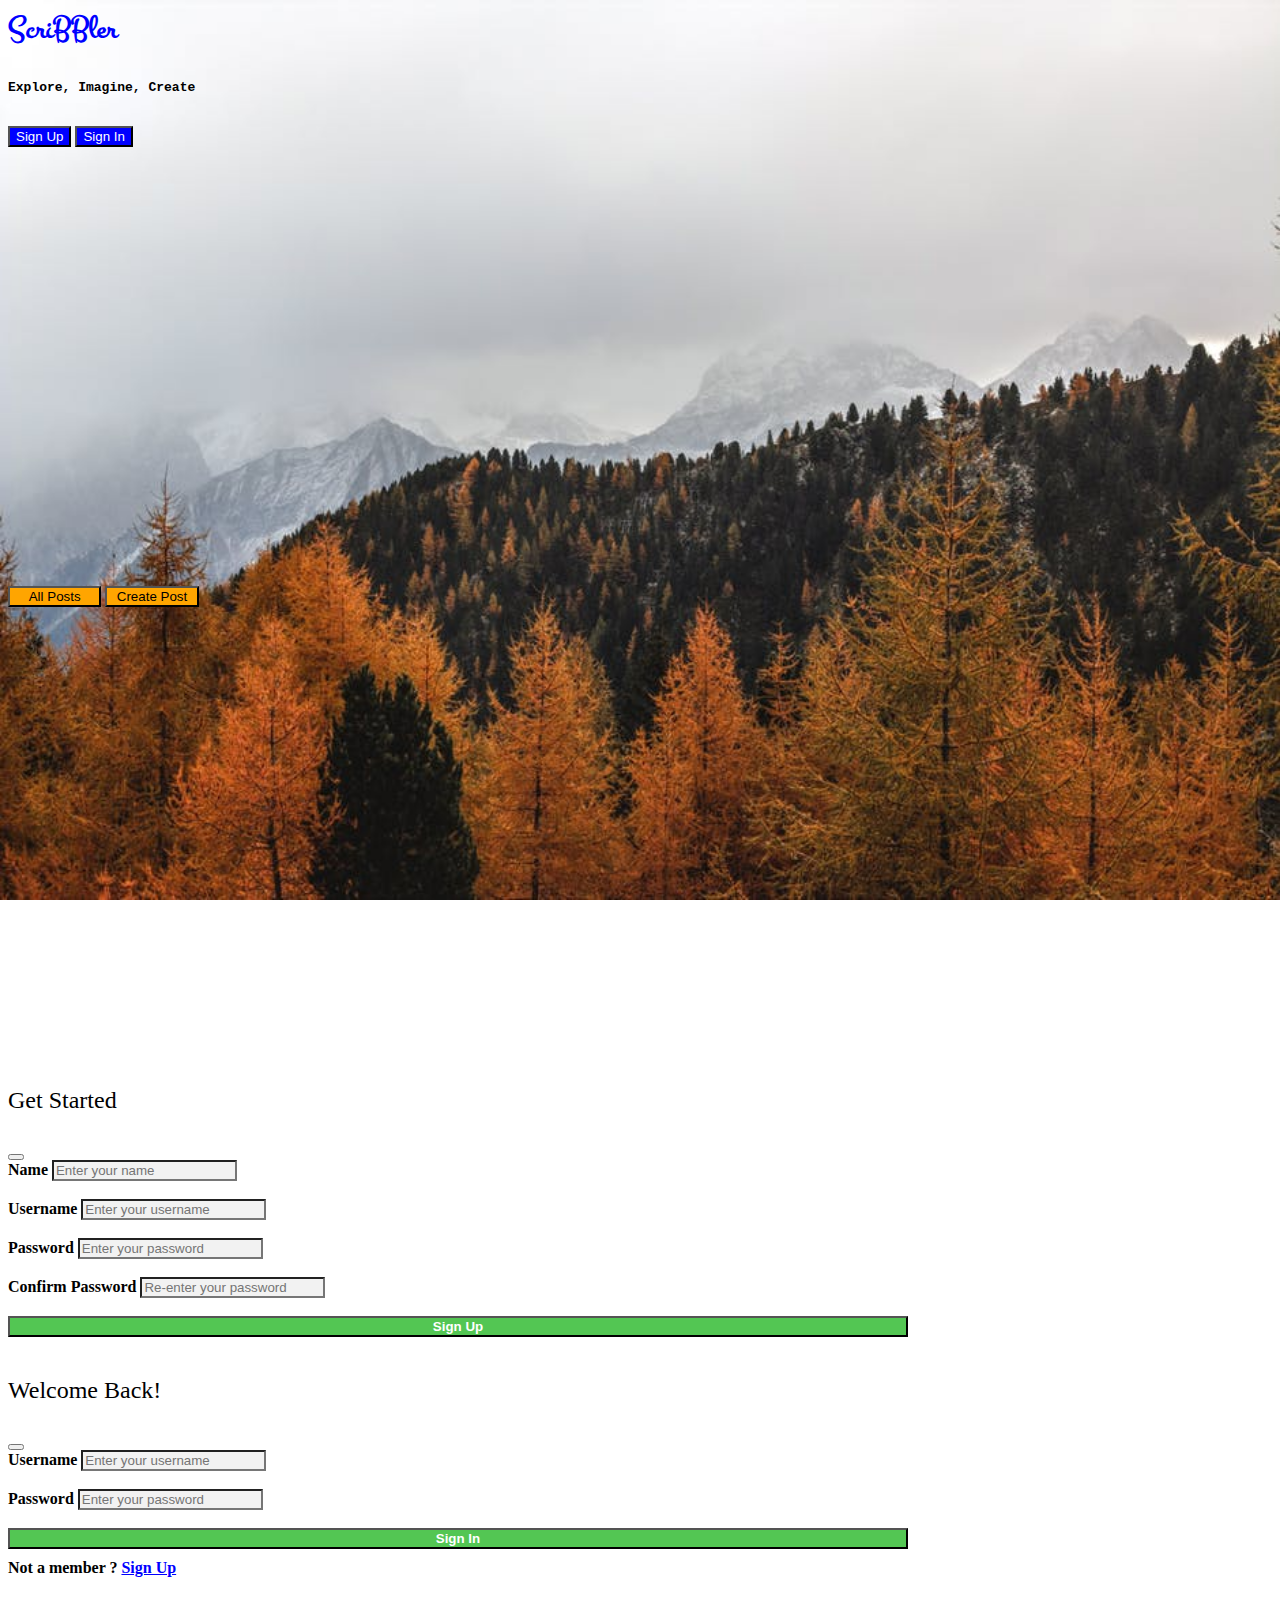
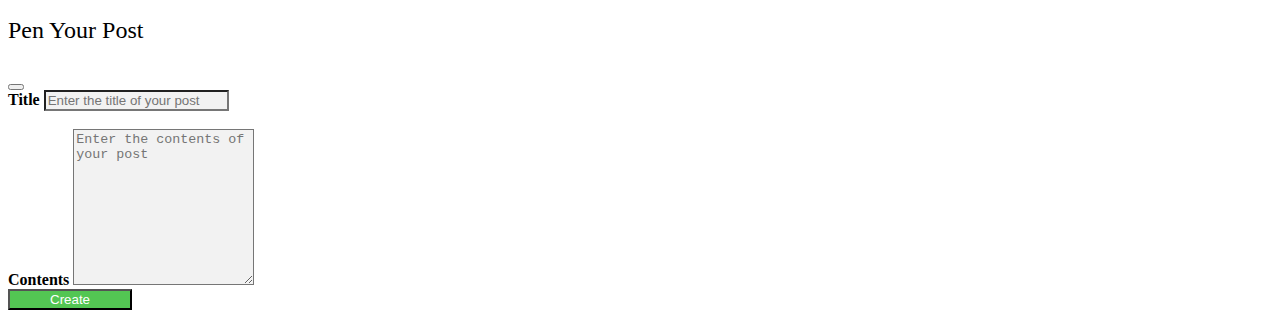
<file: html/index.html>
<!DOCTYPE html5>
<html>
    <head>
        <title>ScriBBler</title>

        <!-- Bootstrap Link -->
        <link href="https://cdn.jsdelivr.net/npm/bootstrap@5.0.0-beta3/dist/css/bootstrap.min.css" rel="stylesheet" 
        integrity="sha384-eOJMYsd53ii+scO/bJGFsiCZc+5NDVN2yr8+0RDqr0Ql0h+rP48ckxlpbzKgwra6" crossorigin="anonymous">

        <!-- TODO: Include Font Awesome file here -->
        
        <!-- TODO: Include Google Fonts file here -->
        <link rel="preconnect" href="https://fonts.gstatic.com">
        <link href="https://fonts.googleapis.com/css2?family=Montez&family=Ubuntu+Mono&display=swap" rel="stylesheet">

        <link rel="stylesheet" href="../styles/index.css">
        <link rel="stylesheet" href="../styles/common.css">
    </head>

    <body>
        <!-- Header of the Home page -->
        <header>
            <nav class="navbar navbar-light bg-transparent">
                <div class="container-fluid">
                    <div class="navbar-brand mb-0 h1">
                        <h2 class="brand1">ScriBBler</h2>
                        <h6 class="brand2">Explore, Imagine, Create</h6>
                    </div>
        
                    <div class="button d-flex gap-2">
                        <button class="btn signin" data-toggle="modal" data-target="#signUP-modal" type="submit">Sign Up</button>
                        <button class="btn signin" data-toggle="modal" data-target="#signIN-modal" type="submit">Sign In</button>
                    </div>
                </div>
            </nav>
        </header>

        <!-- Buttons for CreatePost modal and PostList page -->
        <div class="posts">
            <span class="container-fluid gap-2 d-flex justify-content-center">
                <button class="btn postBtn" type="button" onclick="allPostsPage()">All Posts</button>
                <button class="btn postBtn" data-toggle="modal" data-target="#createPost-modal" type="submit">Create Post</button>
            </span>
        </div>

        <!-- Modal for SignUp button -->
        <div class="modal fade" id="signUP-modal" tabindex="-1" role="dialog" aria-labelledby="staticBackdropLabel" aria-hidden="true">
            <div class="modal-dialog modal-dialog-centered" id="signUpModal" role="document">
                <div class="modal-content">
                    <div class="modal-header">
                        <h5 class="modal-title" id="staticBackdropLabel">Get Started</h5>
                        <button type="button" class="btn-close" data-dismiss="modal" aria-label="Close"></button>
                    </div>
                    <div class="modal-body">
                        <form>
                            <div class="form-group">
                                <label for="inputName">Name</label>
                                <input type="text" class="form-control" id="inputName" placeholder="Enter your name" required>
                            </div>
                            <br>
                            <div class="form-group">
                                <label for="userName1">Username</label>
                                <input type="text" class="form-control" id="userName1" placeholder="Enter your username" required>
                            </div>
                            <br>
                            <div class="form-group">
                                <label for="userPassword1">Password</label>
                                <input type="password" class="form-control" id="userPassword1" placeholder="Enter your password" required>
                            </div>
                            <br>
                            <div class="form-group">
                                <label for="confirmPassword">Confirm Password</label>
                                <input type="password" class="form-control" id="confirmPassword" placeholder="Re-enter your password" required>
                            </div>
                            <br>
                            <div class="modal-footer justify-content-center footer">
                                <button type="submit" class="btn" id="signUp">Sign Up</button>
                            </div>
                        </form>
                    </div>
                </div>
            </div>
        </div>

        <!-- Modal for SignIn button -->
        <div class="modal fade" id="signIN-modal" tabindex="-1" role="dialog" aria-labelledby="staticBackdropLabel" aria-hidden="true">
            <div class="modal-dialog modal-dialog-centered" id="signInModal" role="document">
                <div class="modal-content">
                    <div class="modal-header">
                        <h5 class="modal-title" id="staticBackdropLabel">Welcome Back!</h5>
                        <button type="button" class="btn-close" data-dismiss="modal" aria-label="Close"></button>
                    </div>
                    <div class="modal-body">
                        <form action="">
                            <div class="form-group">
                                <label for="userName2" aria-required="true">Username</label>
                                <input type="text" class="form-control" id="userName2" placeholder="Enter your username" required>
                            </div>
                            <br>
                            <div class="form-group">
                                <label for="userPassword2">Password</label>
                                <input type="password" class="form-control" id="userPassword2" placeholder="Enter your password" required>
                            </div>
                            <br>
                            <div class="modal-footer justify-content-center footer">
                                <button type="submit" class="btn" id="signIn">Sign In</button>
                                <p id="msg">Not a member ? <a id="msg2" href="#" data-toggle="modal" data-target="#signUP-modal" data-dismiss="modal">Sign Up</a></p>
                            </div>
                        </form>
                    </div>
                </div>
            </div>
        </div>

        <!-- Modal for Create Post button -->
        <div class="modal fade" id="createPost-modal" tabindex="-1" role="dialog" aria-labelledby="staticBackdropLabel" aria-hidden="true">
            <div class="modal-dialog modal-dialog-centered modal-xl" role="document">
                <div class="modal-content">
                    <div class="modal-header">
                        <h5 class="modal-title" id="staticBackdropLabel">Pen Your Post</h5>
                        <button type="button" class="btn-close" data-dismiss="modal" aria-label="Close"></button>
                    </div>
                    <div class="modal-body">
                        <form>
                            <div class="form-group">
                                <label for="inputTitle">Title</label>
                                <input type="text" class="form-control" id="inputTitle" placeholder="Enter the title of your post">
                            </div>
                            <br>
                            <div class="form-group">
                                <label for="inputContent">Contents</label>
                                <textarea class="form-control" id="inputContent" rows="10" placeholder="Enter the contents of your post"></textarea>
                            </div>
                        </form>
                    </div>
                    <div class="modal-footer justify-content-center">
                        <button type="button" class="btn" id="create">Create</button>
                    </div>
                </div>
            </div>
        </div>
        
        <script src="../scripts/index.js"></script>
        <script src="https://code.jquery.com/jquery-3.5.1.slim.min.js" integrity="sha384-DfXdz2htPH0lsSSs5nCTpuj/zy4C+OGpamoFVy38MVBnE+IbbVYUew+OrCXaRkfj" crossorigin="anonymous"></script>
        <script src="https://cdn.jsdelivr.net/npm/popper.js@1.16.1/dist/umd/popper.min.js" integrity="sha384-9/reFTGAW83EW2RDu2S0VKaIzap3H66lZH81PoYlFhbGU+6BZp6G7niu735Sk7lN" crossorigin="anonymous"></script>
        <script src="https://cdn.jsdelivr.net/npm/bootstrap@4.6.0/dist/js/bootstrap.min.js" integrity="sha384-+YQ4JLhjyBLPDQt//I+STsc9iw4uQqACwlvpslubQzn4u2UU2UFM80nGisd026JF" crossorigin="anonymous"></script>
    </body>
</html>
</file>
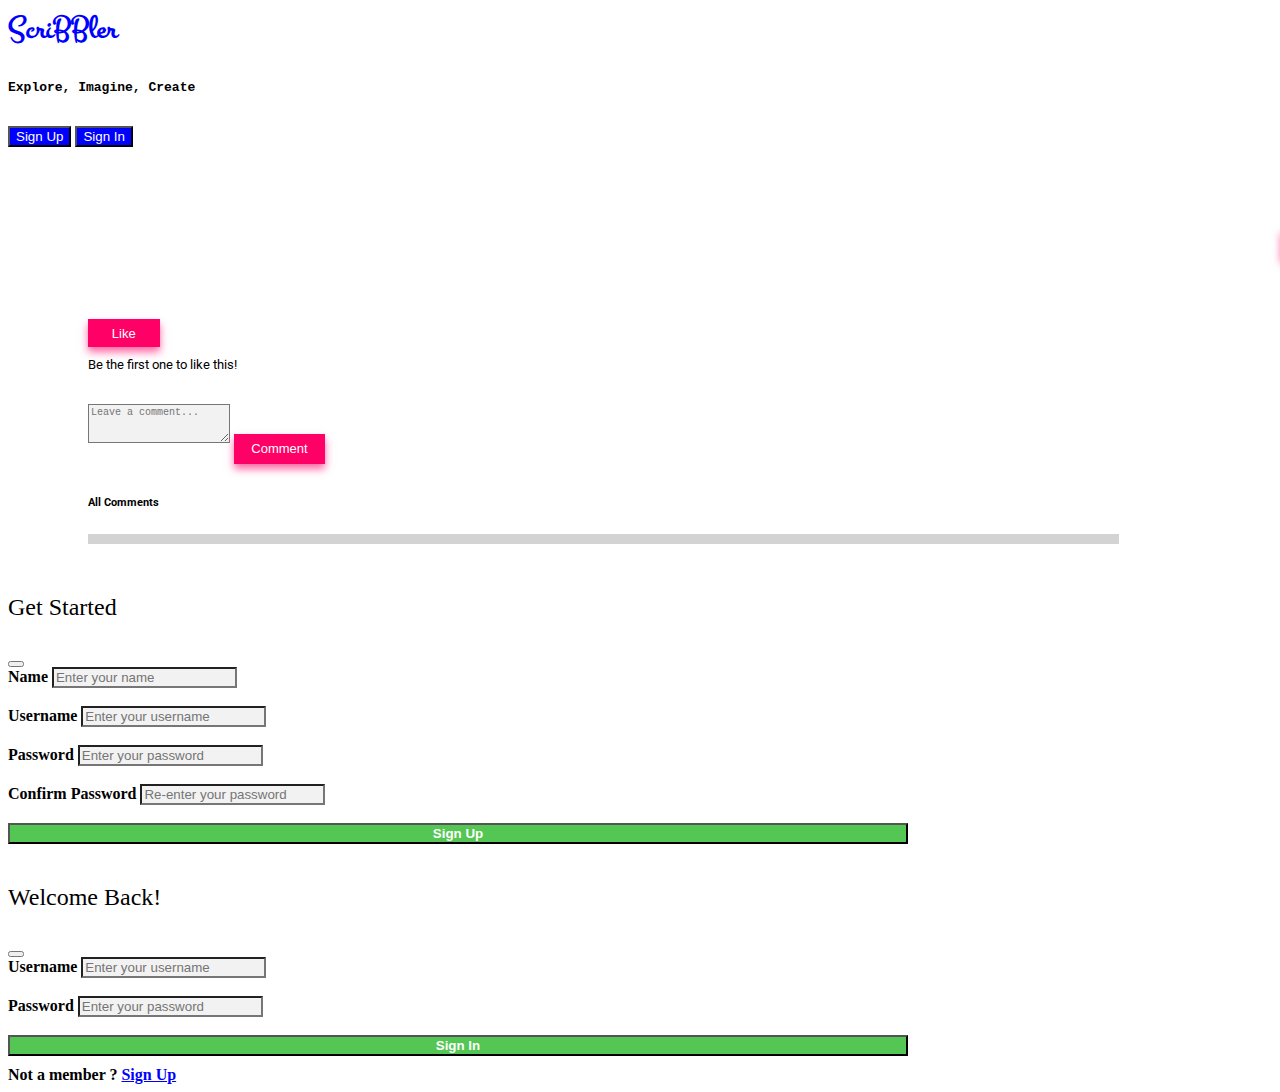
<file: html/post.html>
<!DOCTYPE html5>
<html>

    <head>
        <title>Post Details</title>

        <!-- Bootstrap Link -->
        <link href="https://cdn.jsdelivr.net/npm/bootstrap@5.0.0-beta3/dist/css/bootstrap.min.css" rel="stylesheet" 
        integrity="sha384-eOJMYsd53ii+scO/bJGFsiCZc+5NDVN2yr8+0RDqr0Ql0h+rP48ckxlpbzKgwra6" crossorigin="anonymous">

        <!-- TODO: Include Font Awesome file here -->
        <link rel="stylesheet" href="https://pro.fontawesome.com/releases/v5.10.0/css/all.css" 
        integrity="sha384-AYmEC3Yw5cVb3ZcuHtOA93w35dYTsvhLPVnYs9eStHfGJvOvKxVfELGroGkvsg+p" crossorigin="anonymous"/>

        <!-- TODO: Include Google Fonts file here -->
        <link rel="preconnect" href="https://fonts.gstatic.com">
        <link href="https://fonts.googleapis.com/css2?family=Montez&family=Ubuntu+Mono&display=swap" rel="stylesheet">
        <link rel="preconnect" href="https://fonts.gstatic.com">
        <link href="https://fonts.googleapis.com/css2?family=Roboto&display=swap" rel="stylesheet">


        <link rel="stylesheet" href="../styles/post.css">
        <link rel="stylesheet" href="../styles/common.css">
    </head>

    <body>
        <!-- Header of the Post page -->
        <header>
            <nav class="navbar navbar-light bg-transparent">
                <div class="container-fluid">
                    <div class="navbar-brand mb-0 h1">
                        <h2 class="brand1">ScriBBler</h2>
                        <h6 class="brand2">Explore, Imagine, Create</h6>
                    </div>
        
                    <div class="button d-flex gap-2">
                        <button class="btn signin" data-toggle="modal" data-target="#signUP-modal" type="submit">Sign Up</button>
                        <button class="btn signin" data-toggle="modal" data-target="#signIN-modal" type="submit">Sign In</button>
                    </div>
                </div>
            </nav>
        </header>

        <!-- Layout for all Contents of Post page -->
        <div class="layout">

            <!-- Post Heading -->
            <div class="heading">
                <h3 class="titleText" id="postTitle"></h3>
            </div>

            <!-- Post AuthorName and Edit button -->
            <div class="authName">
                <p id="authorName"></p>
                <button type="button" id="editBtn" onclick="editPost()">Edit  <i class="fas fa-edit"></i></button>
            </div>

            <!-- Post Blog Content -->
            <div class="postContent">
                <p id="postText"></p>
            </div>

            <!-- Like button -->
            <div class="likeBox">
                <button type="button" id="likeBtn"  onclick="postLiked()"><i class="fas fa-thumbs-up"></i>  Like</button><br>
                <span id="likeMsg">Be the first one to like this!</span>
            </div>

            <!-- Comment Box and Comment button -->
            <div class="commentSection">
                <textarea class="form-control" id="inputComment" rows="3" placeholder="Leave a comment..."></textarea>
                <button type="button" id="commentBtn" onclick="addComment(inputComment)">Comment</button><br>
            </div>

            <!-- Comments List -->
            <div class="commentList">
                <h6>All Comments</h6>
                <div id="allComments"></div>
            </div>
        </div>

        <!-- Modal for SignUp button -->
        <div class="modal fade" id="signUP-modal" tabindex="-1" role="dialog" aria-labelledby="staticBackdropLabel" aria-hidden="true">
            <div class="modal-dialog modal-dialog-centered" id="signUpModal" role="document">
                <div class="modal-content">
                    <div class="modal-header">
                        <h5 class="modal-title" id="staticBackdropLabel">Get Started</h5>
                        <button type="button" class="btn-close" data-dismiss="modal" aria-label="Close"></button>
                    </div>
                    <div class="modal-body">
                        <form>
                            <div class="form-group">
                                <label for="inputName">Name</label>
                                <input type="text" class="form-control" id="inputName" placeholder="Enter your name" required>
                            </div>
                            <br>
                            <div class="form-group">
                                <label for="userName1">Username</label>
                                <input type="text" class="form-control" id="userName1" placeholder="Enter your username" required>
                            </div>
                            <br>
                            <div class="form-group">
                                <label for="userPassword1">Password</label>
                                <input type="password" class="form-control" id="userPassword1" placeholder="Enter your password" required>
                            </div>
                            <br>
                            <div class="form-group">
                                <label for="confirmPassword">Confirm Password</label>
                                <input type="password" class="form-control" id="confirmPassword" placeholder="Re-enter your password" required>
                            </div>
                            <br>
                            <div class="modal-footer justify-content-center footer">
                                <button type="submit" class="btn" id="signUp">Sign Up</button>
                            </div>
                        </form>
                    </div>
                </div>
            </div>
        </div>

        <!-- Modal for SignIn button -->
        <div class="modal fade" id="signIN-modal" tabindex="-1" role="dialog" aria-labelledby="staticBackdropLabel" aria-hidden="true">
            <div class="modal-dialog modal-dialog-centered" id="signInModal" role="document">
                <div class="modal-content">
                    <div class="modal-header">
                        <h5 class="modal-title" id="staticBackdropLabel">Welcome Back!</h5>
                        <button type="button" class="btn-close" data-dismiss="modal" aria-label="Close"></button>
                    </div>
                    <div class="modal-body">
                        <form action="">
                            <div class="form-group">
                                <label for="userName2" aria-required="true">Username</label>
                                <input type="text" class="form-control" id="userName2" placeholder="Enter your username" required>
                            </div>
                            <br>
                            <div class="form-group">
                                <label for="userPassword2">Password</label>
                                <input type="password" class="form-control" id="userPassword2" placeholder="Enter your password" required>
                            </div>
                            <br>
                            <div class="modal-footer justify-content-center footer">
                                <button type="submit" class="btn" id="signIn">Sign In</button>
                                <p id="msg">Not a member ? <a id="msg2" href="#" data-toggle="modal" data-target="#signUP-modal" data-dismiss="modal">Sign Up</a></p>
                            </div>
                        </form>
                    </div>
                </div>
            </div>
        </div>

        <script src="../scripts/post.js"></script>
        <script src="https://code.jquery.com/jquery-3.5.1.slim.min.js" integrity="sha384-DfXdz2htPH0lsSSs5nCTpuj/zy4C+OGpamoFVy38MVBnE+IbbVYUew+OrCXaRkfj" crossorigin="anonymous"></script>
        <script src="https://cdn.jsdelivr.net/npm/popper.js@1.16.1/dist/umd/popper.min.js" integrity="sha384-9/reFTGAW83EW2RDu2S0VKaIzap3H66lZH81PoYlFhbGU+6BZp6G7niu735Sk7lN" crossorigin="anonymous"></script>
        <script src="https://cdn.jsdelivr.net/npm/bootstrap@4.6.0/dist/js/bootstrap.min.js" integrity="sha384-+YQ4JLhjyBLPDQt//I+STsc9iw4uQqACwlvpslubQzn4u2UU2UFM80nGisd026JF" crossorigin="anonymous"></script>
    </body>
</html>
</file>
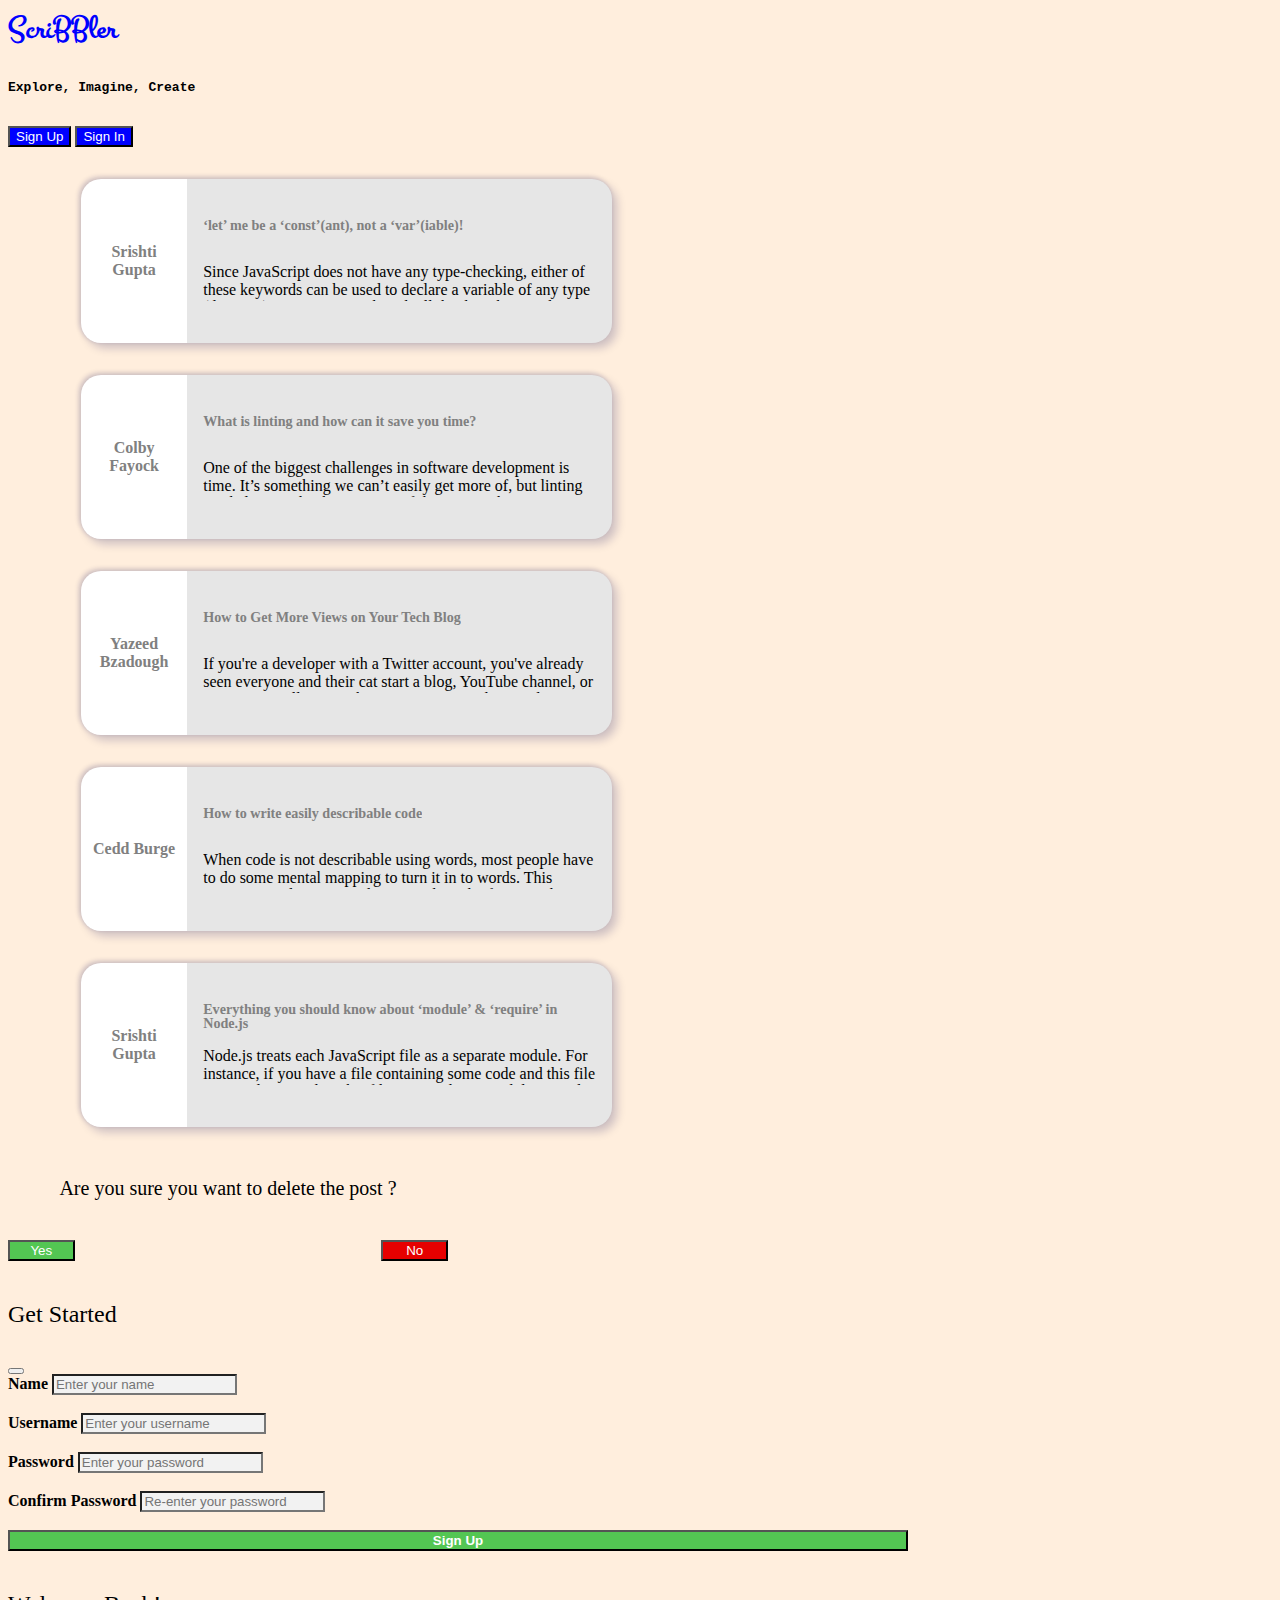
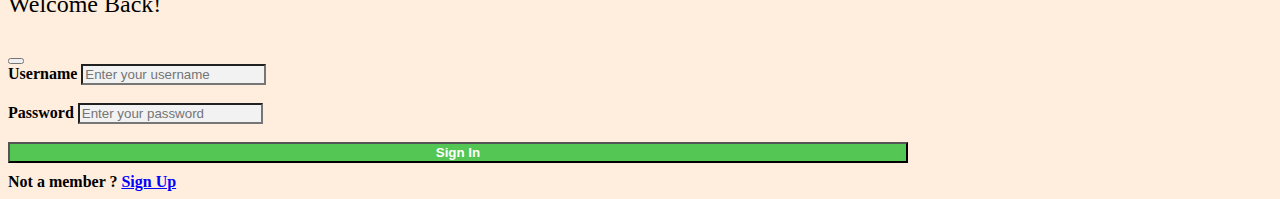
<file: html/postslist.html>
<!DOCTYPE html5>
<html>

    <head>
        <title>All Posts</title>

        <!-- Bootstrap Link -->
        <link href="https://cdn.jsdelivr.net/npm/bootstrap@5.0.0-beta3/dist/css/bootstrap.min.css" rel="stylesheet" 
        integrity="sha384-eOJMYsd53ii+scO/bJGFsiCZc+5NDVN2yr8+0RDqr0Ql0h+rP48ckxlpbzKgwra6" crossorigin="anonymous">

        <!-- TODO: Include Font Awesome file here -->
        <link rel="stylesheet" href="https://pro.fontawesome.com/releases/v5.10.0/css/all.css" 
        integrity="sha384-AYmEC3Yw5cVb3ZcuHtOA93w35dYTsvhLPVnYs9eStHfGJvOvKxVfELGroGkvsg+p" crossorigin="anonymous"/>

        <!-- TODO: Include Google Fonts file here -->
        <link rel="preconnect" href="https://fonts.gstatic.com">
        <link href="https://fonts.googleapis.com/css2?family=Montez&family=Ubuntu+Mono&display=swap" rel="stylesheet">


        <link rel="stylesheet" href="../styles/postslist.css">
        <link rel="stylesheet" href="../styles/common.css">
    </head>

    <body>
        <!-- Header of the PostList page -->
        <header>
            <nav class="navbar navbar-light bg-transparent">
                <div class="container-fluid">
                    <div class="navbar-brand mb-0 h1">
                        <h2 class="brand1">ScriBBler</h2>
                        <h6 class="brand2">Explore, Imagine, Create</h6>
                    </div>

                    <div class="button d-flex gap-2">
                        <button class="btn signin" data-toggle="modal" data-target="#signUP-modal" type="submit">Sign Up</button>
                        <button class="btn signin" data-toggle="modal" data-target="#signIN-modal" type="submit">Sign In</button>
                    </div>
                </div>
            </nav>
        </header>

        <!-- Layout for all PostList -->
        <div class="layout">
            <div class="row justify-content-center">

                <!-- Post 1 -->
                <div class="col-md-6 cardView" id="post1">
                    <div class="cardName">
                        <p class="card-text" id="name1">Srishti Gupta</p>
                    </div>
                    <div class="cardContent">
                        <div class="title">
                            <h5 class="titleText" id="cardHeading1">‘let’ me be a ‘const’(ant), not a ‘var’(iable)!</h5>
                            <span class="deleteBtn">
                                <!-- TODO: Include Font Awesome icon for delete icon here -->
                                <i class="fas fa-trash" id="1" data-toggle="modal" data-target="#delete-modal" onclick="deleteCard(this.id)"></i>
                            </span>
                        </div>
                        <div class="cardText">
                            <p id="cardPara1">Since JavaScript does not have any type-checking, 
                                either of these keywords can be used to declare a variable of any type (datatype) in 
                                JavaScript. Though all the three keywords are used for the same purpose, 
                                they are different.</p>
                        </div>
                        <div class="cardfooter">
                            <span class="ellipsisBtn">
                                <i class="fas fa-ellipsis-h" id="1" onclick="postDetails(this.id)"></i>
                            </span>
                        </div>
                    </div>
                </div>

                <!-- Post 2 -->
                <div class="col-md-6 cardView" id="post2">
                    <div class="cardName">
                        <p class="card-text" id="name2">Colby Fayock</p>
                    </div>
                    <div class="cardContent">
                        <div class="title">
                            <h5 class="titleText" id="cardHeading2">What is linting and how can it save you time?</h5>
                            <span class="deleteBtn">
                                <!-- TODO: Include Font Awesome icon for delete icon here -->
                                <i class="fas fa-trash" id="2" data-toggle="modal" data-target="#delete-modal" onclick="deleteCard(this.id)"></i>
                            </span>
                        </div>
                        <div class="cardText">
                            <p id="cardPara2">One of the biggest challenges in software development is time. 
                                It’s something we can’t easily get more of, but linting can help us make the most 
                                out of the time we have.</p>
                        </div>
                        <div class="cardfooter">
                            <span class="ellipsisBtn">
                                <i class="fas fa-ellipsis-h" id="2" onclick="postDetails(this.id)"></i>
                            </span>
                        </div>
                    </div>
                </div>

                <!-- Post 3 -->
                <div class="col-md-6 cardView" id="post3">
                    <div class="cardName">
                        <p class="card-text" id="name3">Yazeed Bzadough</p>
                    </div>
                    <div class="cardContent">
                        <div class="title">
                            <h5 class="titleText" id="cardHeading3">How to Get More Views on Your Tech Blog</h5>
                            <span class="deleteBtn">
                                <!-- TODO: Include Font Awesome icon for delete icon here -->
                                <i class="fas fa-trash" id="3" data-toggle="modal" data-target="#delete-modal" onclick="deleteCard(this.id)"></i>
                            </span>
                        </div>
                        <div class="cardText">
                            <p id="cardPara3">If you're a developer with a Twitter account, you've already seen everyone and their 
                                cat start a blog, YouTube channel, or Patreon. We all want to become stars, or at the 
                                very least, a recognizable name in the industry.</p>
                        </div>
                        <div class="cardfooter">
                            <span class="ellipsisBtn">
                                <i class="fas fa-ellipsis-h" id="3" onclick="postDetails(this.id)"></i>
                            </span>
                        </div>
                    </div>
                </div>

                <!-- Post 4 -->
                <div class="col-md-6 cardView" id="post4">
                    <div class="cardName">
                        <p class="card-text" id="name4">Cedd Burge</p>
                    </div>
                    <div class="cardContent">
                        <div class="title">
                            <h5 class="titleText" id="cardHeading4">How to write easily describable code</h5>
                            <span class="deleteBtn">
                                <!-- TODO: Include Font Awesome icon for delete icon here -->
                                <i class="fas fa-trash" id="4" data-toggle="modal" data-target="#delete-modal" onclick="deleteCard(this.id)"></i>
                            </span>
                        </div>
                        <div class="cardText">
                            <p id="cardPara4">When code is not describable using words, most people have to do some mental mapping 
                                to turn it in to words. This wastes mental energy, and you run the risk of getting 
                                the mapping wrong. Different people will map to different words, which leads to 
                                confusion when discussing the code.</p>
                        </div>
                        <div class="cardfooter">
                            <span class="ellipsisBtn">
                                <i class="fas fa-ellipsis-h" id="4" onclick="postDetails(this.id)"></i>
                            </span>
                        </div>
                    </div>
                </div>

                <!-- Post 5 -->
                <div class="col-md-6 cardView" id="post5">
                    <div class="cardName">
                        <p class="card-text" id="name5">Srishti Gupta</p>
                    </div>
                    <div class="cardContent">
                        <div class="title">
                            <h5 class="titleText" id="cardHeading5">Everything you should know about ‘module’ & ‘require’ in Node.js</h5>
                            <span class="deleteBtn">
                                <!-- TODO: Include Font Awesome icon for delete icon here -->
                                <i class="fas fa-trash" id="5" data-toggle="modal" data-target="#delete-modal" onclick="deleteCard(this.id)"></i>
                            </span>
                        </div>
                        <div class="cardText">
                            <p id="cardPara5">Node.js treats each JavaScript file as a separate module. For instance, 
                                if you have a file containing some code and this file is named xyz.js, 
                                then this file is treated as a module in Node, and you can say that you’ve 
                                created a module named xyz.</p>
                        </div>
                        <div class="cardfooter">
                            <span class="ellipsisBtn">
                                <i class="fas fa-ellipsis-h" id="5" onclick="postDetails(this.id)"></i>
                            </span>
                        </div>
                    </div>
                </div>
            </div>
        </div>

        <!-- Modal for Delete Icon in post Cards -->
        <div class="modal fade" id="delete-modal" tabindex="-1" role="dialog" aria-labelledby="staticBackdropLabel" aria-hidden="true">
            <div class="modal-dialog modal-dialog-centered deleteModal" role="document">
                <div class="modal-content">
                    <div class="modal-body">
                        <p class="deleteText">Are you sure you want to delete the post ?</p>
                        <div class="deleteFooter">
                            <button type="button" data-dismiss="modal" class="btn" id="yesBtn" onclick="deletePost()">Yes</button>
                            <button type="button" class="btn" data-dismiss="modal" id="noBtn">No</button>
                        </div>
                    </div>
                </div>
            </div>
        </div>

        <!-- Modal for SignUp button -->
        <div class="modal fade" id="signUP-modal" tabindex="-1" role="dialog" aria-labelledby="staticBackdropLabel" aria-hidden="true">
            <div class="modal-dialog modal-dialog-centered" id="signUpModal" role="document">
                <div class="modal-content">
                    <div class="modal-header">
                        <h5 class="modal-title" id="staticBackdropLabel">Get Started</h5>
                        <button type="button" class="btn-close" data-dismiss="modal" aria-label="Close"></button>
                    </div>
                    <div class="modal-body">
                        <form>
                            <div class="form-group">
                                <label for="inputName">Name</label>
                                <input type="text" class="form-control" id="inputName" placeholder="Enter your name" required>
                            </div>
                            <br>
                            <div class="form-group">
                                <label for="userName1">Username</label>
                                <input type="text" class="form-control" id="userName1" placeholder="Enter your username" required>
                            </div>
                            <br>
                            <div class="form-group">
                                <label for="userPassword1">Password</label>
                                <input type="password" class="form-control" id="userPassword1" placeholder="Enter your password" required>
                            </div>
                            <br>
                            <div class="form-group">
                                <label for="confirmPassword">Confirm Password</label>
                                <input type="password" class="form-control" id="confirmPassword" placeholder="Re-enter your password" required>
                            </div>
                            <br>
                            <div class="modal-footer justify-content-center footer">
                                <button type="submit" class="btn" id="signUp">Sign Up</button>
                            </div>
                        </form>
                    </div>
                </div>
            </div>
        </div>

        <!-- Modal for SignIn button -->
        <div class="modal fade" id="signIN-modal" tabindex="-1" role="dialog" aria-labelledby="staticBackdropLabel" aria-hidden="true">
            <div class="modal-dialog modal-dialog-centered" id="signInModal" role="document">
                <div class="modal-content">
                    <div class="modal-header">
                        <h5 class="modal-title" id="staticBackdropLabel">Welcome Back!</h5>
                        <button type="button" class="btn-close" data-dismiss="modal" aria-label="Close"></button>
                    </div>
                    <div class="modal-body">
                        <form action="">
                            <div class="form-group">
                                <label for="userName2" aria-required="true">Username</label>
                                <input type="text" class="form-control" id="userName2" placeholder="Enter your username" required>
                            </div>
                            <br>
                            <div class="form-group">
                                <label for="userPassword2">Password</label>
                                <input type="password" class="form-control" id="userPassword2" placeholder="Enter your password" required>
                            </div>
                            <br>
                            <div class="modal-footer justify-content-center footer">
                                <button type="submit" class="btn" id="signIn">Sign In</button>
                                <p id="msg">Not a member ? <a id="msg2" href="#" data-toggle="modal" data-target="#signUP-modal" data-dismiss="modal">Sign Up</a></p>
                            </div>
                        </form>
                    </div>
                </div>
            </div>
        </div>

        <script src="../scripts/postslist.js"></script>
        <script src="https://code.jquery.com/jquery-3.5.1.slim.min.js" integrity="sha384-DfXdz2htPH0lsSSs5nCTpuj/zy4C+OGpamoFVy38MVBnE+IbbVYUew+OrCXaRkfj" crossorigin="anonymous"></script>
        <script src="https://cdn.jsdelivr.net/npm/popper.js@1.16.1/dist/umd/popper.min.js" integrity="sha384-9/reFTGAW83EW2RDu2S0VKaIzap3H66lZH81PoYlFhbGU+6BZp6G7niu735Sk7lN" crossorigin="anonymous"></script>
        <script src="https://cdn.jsdelivr.net/npm/bootstrap@4.6.0/dist/js/bootstrap.min.js" integrity="sha384-+YQ4JLhjyBLPDQt//I+STsc9iw4uQqACwlvpslubQzn4u2UU2UFM80nGisd026JF" crossorigin="anonymous"></script>
    </body>

</html>
</file>
<file: styles/index.css>
body {
    background-image: url('../images/background.jpg');
    background-size: 100% 100%;
    background-attachment: fixed;
}

.posts {
    height: 100vh;
    display: flex;
    flex-direction: row;
    align-items: center;
}

.postBtn {
    background-color: orange;
    width: 7em;
}

#inputContent {
    background-color: #f2f2f2;
}

#create {
    background-color: #53c653;
    color: white;
    padding-left: 40px;
    padding-right: 40px;
}
</file>
<file: styles/common.css>
.brand1 {
    font-family: 'Montez', cursive;
    font-weight: bolder;
    font-size: xx-large;
    color: blue;
}

.brand2 {
    font-size: small;
    font-family: 'Ubuntu Mono', monospace;
}

.signin {
    color: white;
    background-color: blue;
}

#signUpModal, #signInModal {
    width: 30%;
}

.modal-title {
    font-weight: lighter;
    font-size: x-large;
}

label {
    font-weight: bolder;
}

#signUp, #signIn {
    width: 100vh;
    background-color: #53c653;
    color: white;
    font-weight: bolder;
}

input[type=text], input[type=password]{
    background-color: #f2f2f2;
}

#msg {
    padding-top: 10px;
    font-weight: bolder;
    margin: 0;
}

#msg2 {
    color: blue;
}

form {
    margin: 0;
}

.footer {
    padding-bottom: 0;
}
</file>
<file: styles/post.css>
.layout {
    width: 100%;
    padding-left: 5em;
    padding-right: 5em;
    margin-left: auto;
    margin-right: auto;
    margin-bottom: 50px;
    font-family: 'Roboto', sans-serif;
}

.heading {
    padding: 1em 0 1em 0;
    text-align: center;
    margin-bottom: 1em;
    margin-top: 1em;
}

.authName {
    margin-bottom: 1em;
    display: flex;
    flex-direction: row;
    justify-content: space-between;
}

#authorName {
    font-size: 1.3em;
}

#editBtn, #likeBtn, #commentBtn, #saveBtn {
    background-color: #ff0066;
    border: 0;
    color: white;
    width: 5.5em;
    height: 2.2em;
    box-shadow: 0 5px 8px #ff66a3;
    font-size: small;
}

#commentBtn {
    width: 7em;
    height: 2.3em;
}

.postContent {
    text-align: justify;
    text-justify: auto;
    margin-bottom: 1em;
    font-size: 1em;
    /* font-family: 'Roboto', sans-serif; */
    margin-bottom: 3em;
}

.likeBox {
    margin-bottom: 2em;
    
}

#likeBtn {
    margin-bottom: 10px;

}

#likeMsg {
    font-size: small;
}

#inputComment {
    background-color: #f2f2f2;
    font-size: small;
    margin-bottom: 1em;
}

.commentSection {
    margin-bottom: 2em;
}

.singleComment {
    height: 40px;
    padding: 10px 10px 0 10px;
    background-color: white;
    align-content: center;
    margin-bottom: 10px;
}
  
#allComments{
    display: flex;
    flex-direction: column-reverse;
    background-color: lightgrey;
    width: 80%;
    padding: 10px 10px 0 10px;
}
</file>
<file: styles/postslist.css>
body {
    background-color: #ffeedd;
}

.layout {
    width: 100%;
    padding-left: 25px;
    padding-right: 25px;
    margin-left: auto;
    margin-right: auto;
    margin-bottom: 50px;
}

.cardView {
    margin: 2em 3em 1em 3em;
    display: flex;
    flex-direction: row;
    font-size: 1em;
    padding: 0;
    width: 42%;
    height: 10.25em;
    border-radius: 20px;
    background-color: rgba(7, 5, 87, 0.2);
    box-shadow: 5px 5px 10px rgba(7, 5, 87, 0.2), -2px -2px 5px rgba(7, 5, 87, 0.2);
}

.cardView:hover {
    box-shadow: 10px 10px 40px rgba(7, 5, 87, 0.2), -10px -10px 40px rgba(7, 5, 87, 0.2);
}

.cardName {
    float: left;
    width: 18%;
    background-color:white;
    padding: 10px;
    font-weight: bold;
    color: #808080;
    display: flex;
    flex-direction: column;
    justify-content: center;
    text-align: center;
    border-radius: 20px 0 0 20px;
    line-height: 1.1em;
    
}

.cardContent {
    float: left;
    width: 82%;
    background-color: #e6e6e6;
    padding: 1em;
    display: flex;
    flex-direction: column;
    border-radius: 0 20px 20px 0;
}

.title {
    display: flex;
    flex-direction: row;
    justify-content: space-between;
    font-size: 17px;
    font-weight: bold;
    color: #808080;
    height: 2.5em;
    margin-bottom: 10px;
    

}

.titleText {
    height: 2.15em;
    overflow: hidden;
    text-overflow: ellipsis;
    white-space: wrap;
    line-height: 1em;
}

.deleteBtn {
    padding-left: 2em;
    padding-top: 4px;
}

.cardText {
    overflow: hidden;
    height: 3.5em;
    margin-bottom: 10px;
    text-overflow: ellipsis;
    white-space: wrap;
    line-height: 1.1em;
}

.cardfooter {
    height: 1em;
    display: flex;
    flex-direction: row;
    justify-content: flex-end;
    /* padding-top: 8px; */
    color: #808080;
}

.ellipsisBtn {
    padding-left: 34px;
}

.deleteBtn:hover, .ellipsisBtn:hover {
    cursor: pointer;
}

.deleteModal {
    width: 22em;
    text-align: center;
    font-size: 20px;
}

#yesBtn {
    background-color: #53c653;
    color: white;
}

#noBtn {
    background-color: #e60000;
    color: white;
}

#noBtn, #yesBtn {
    width: 5em;
}

.deleteFooter {
    display: flex;
    flex-direction: row;
    justify-content: space-between;
    padding: 0;
    margin-top: 2em;
}

@media (max-width: 1243px) {
    .cardView  {
        width: 40%;
    }
}

@media (max-width: 1003px) {
    .cardView  {
        width: 40%;
        margin: 2em 2em 1em 2em;
    }
}

@media (max-width: 683px) {
    .cardView  {
        width: 90%;
        margin: 2em 2em 1em 2em;
    }
}
</file>
